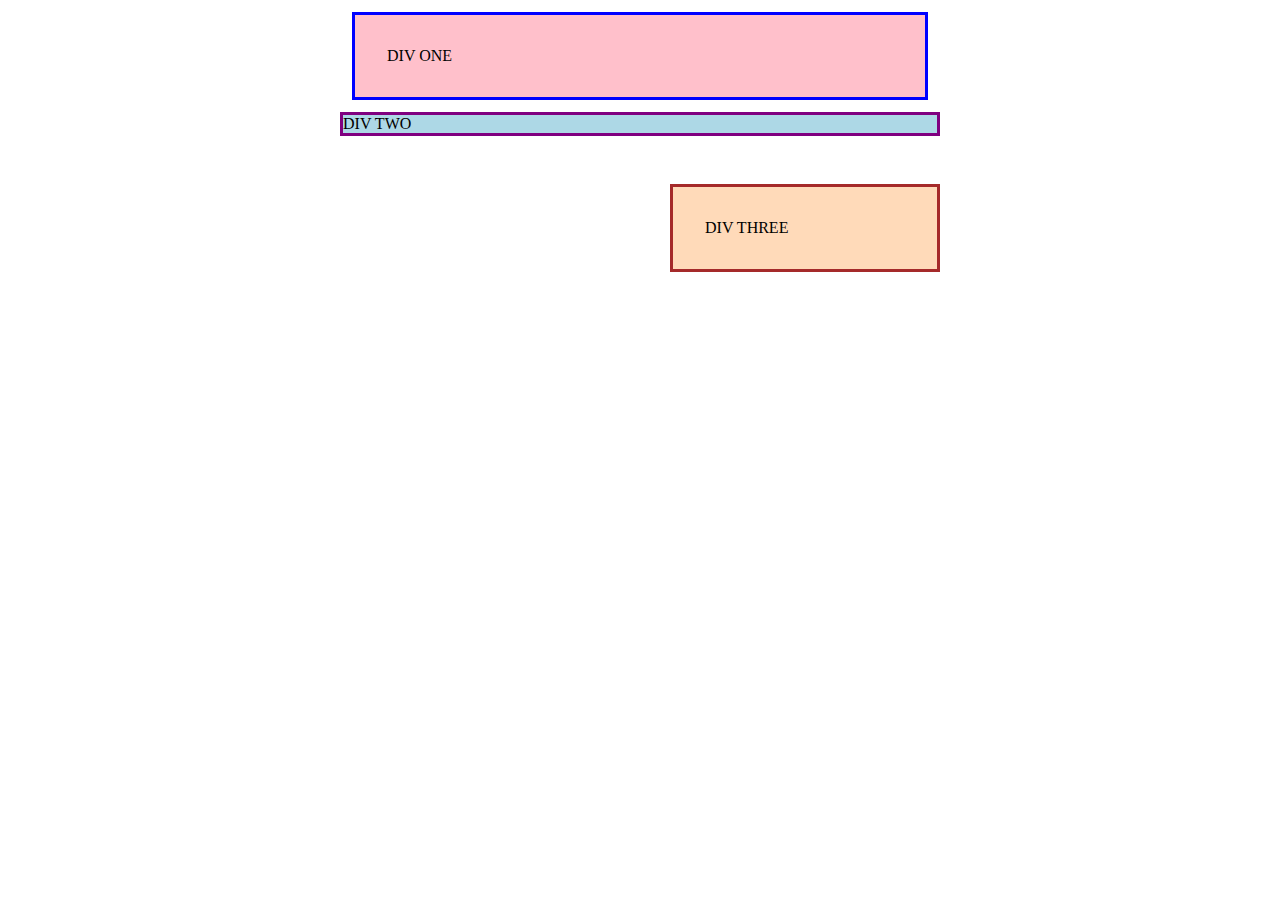
<file: foundations/block-and-inline/01-margin-and-padding-1-DONE/index.html>
<!DOCTYPE html>
<html lang="en">
  <head>
    <meta charset="UTF-8">
    <meta http-equiv="X-UA-Compatible" content="IE=edge">
    <meta name="viewport" content="width=device-width, initial-scale=1.0">
    <title>Margin and Padding exercise</title>
    <link rel="stylesheet" href="style.css">
  </head>
  <body>
    <div class="one">
      DIV ONE
    </div>
    <div class="two">
      DIV TWO
    </div>
    <div class="three">
      DIV THREE
    </div>
  </body>
</html>
</file>
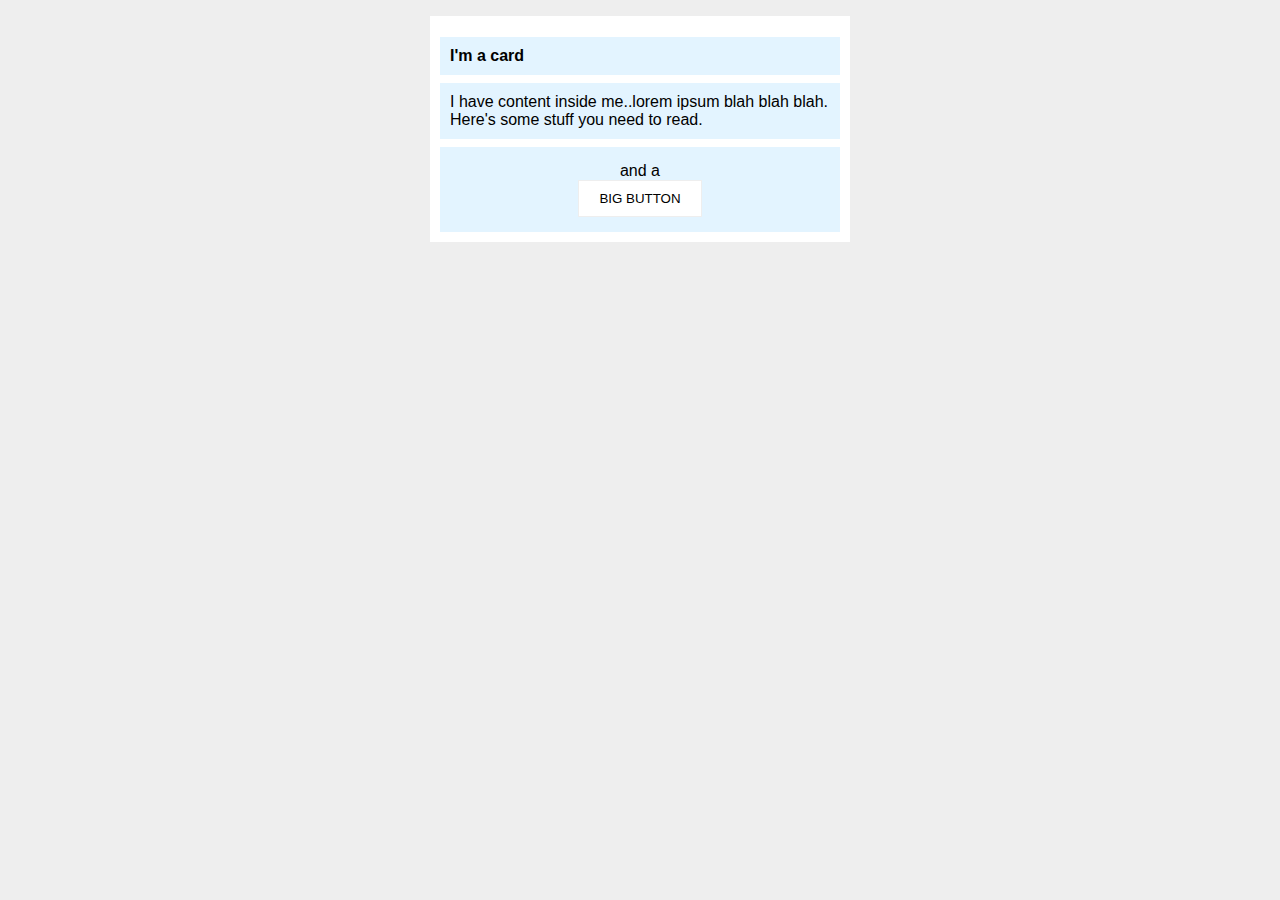
<file: foundations/block-and-inline/02-margin-and-padding-2-DONE/index.html>
<!DOCTYPE html>
<html lang="en">
  <head>
    <meta charset="UTF-8">
    <meta http-equiv="X-UA-Compatible" content="IE=edge">
    <meta name="viewport" content="width=device-width, initial-scale=1.0">
    <title>Margin and Padding exercise 2</title>
    <link rel="stylesheet" href="style.css">
  </head>
  <body>
    <div class="card">
      <h1 class="title">I'm a card</h1>
      <div class="content">I have content inside me..lorem ipsum blah blah blah. Here's some stuff you need to read.</div>
      <div class="button-container">and a <button>BIG BUTTON</button></div>
    </div>
  </body>
</html>
</file>
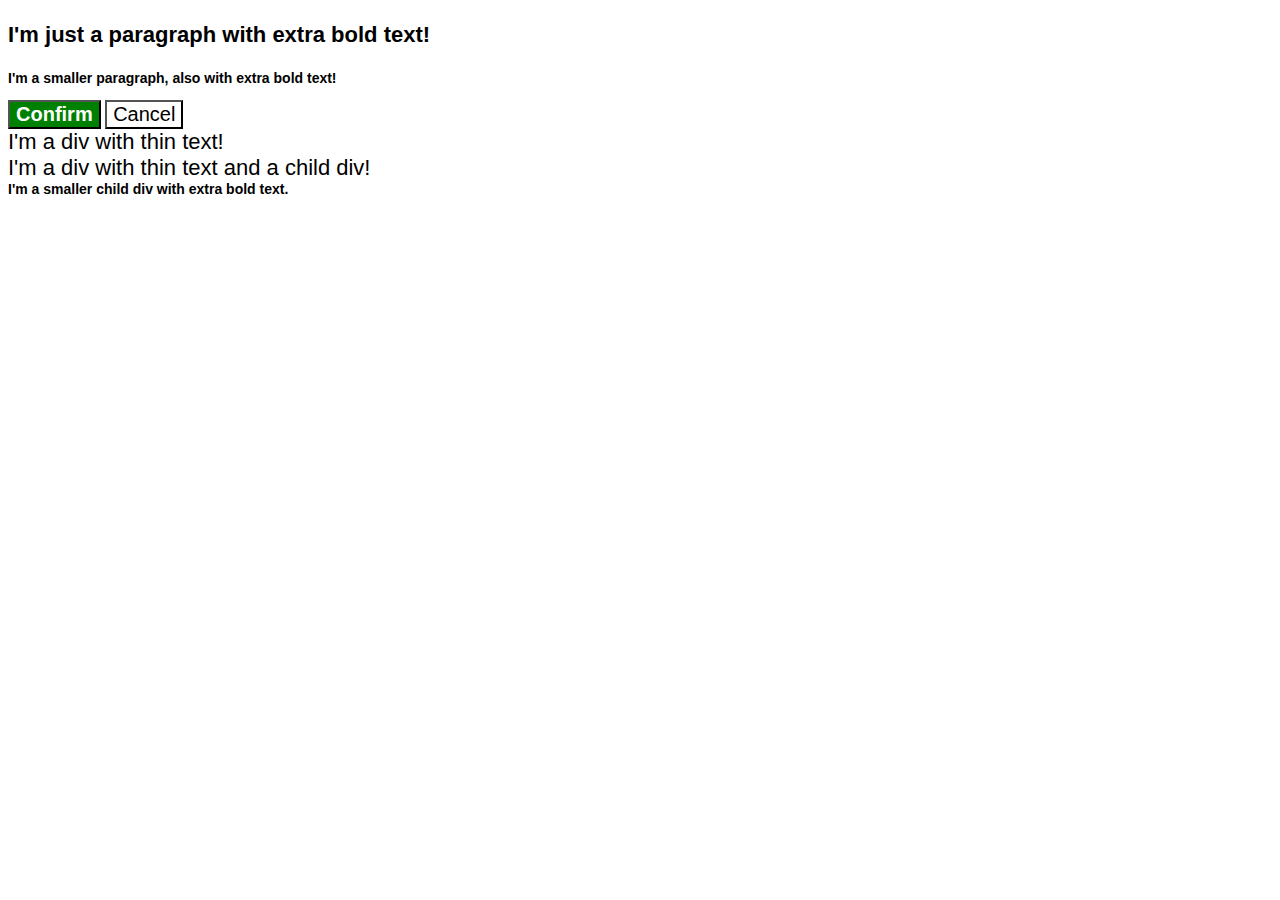
<file: foundations/cascade/01-cascade-fix-DONE/index.html>
<!DOCTYPE html>
<html lang="en">
  <head>
    <meta charset="UTF-8">
    <meta http-equiv="X-UA-Compatible" content="IE=edge">
    <meta name="viewport" content="width=device-width, initial-scale=1.0">
    <title>Fix the Cascade</title>
    <link rel="stylesheet" href="style.css">
  </head>
  <body>
    <p class="para">I'm just a paragraph with extra bold text!</p>
    <p class="para small-para">I'm a smaller paragraph, also with extra bold text!</p>

    <button id="confirm-button" class="button confirm">Confirm</button>
    <button id="cancel-button" class="button cancel">Cancel</button>

    <div class="text">I'm a div with thin text!</div>
    <div class="text">I'm a div with thin text and a child div!
      <div class="text child">I'm a smaller child div with extra bold text.</div>
    </div>
  </body>
</html>
</file>
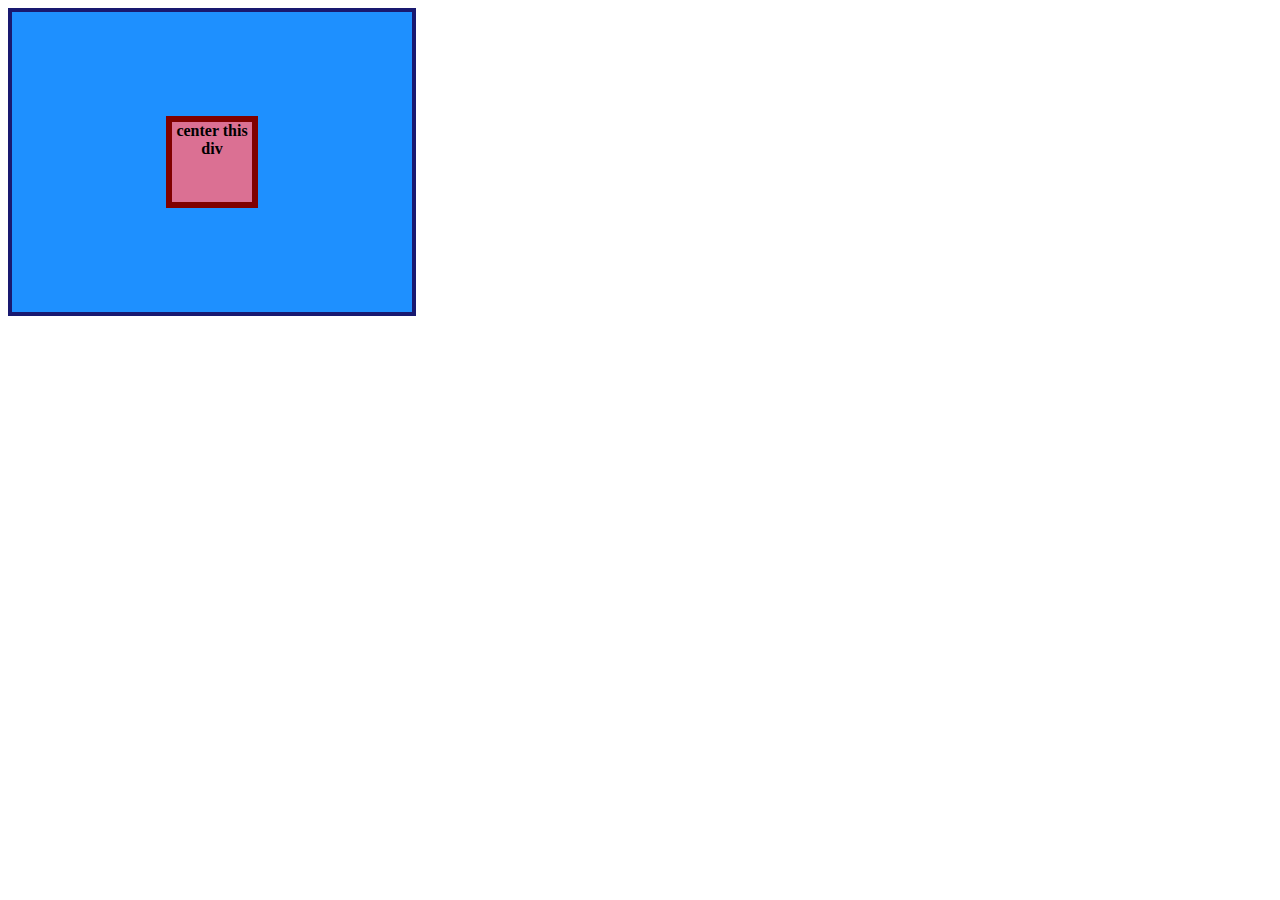
<file: foundations/flex/01-flex-center-DONE/index.html>
<!DOCTYPE html>
<html lang="en">
  <head>
    <meta charset="UTF-8">
    <meta http-equiv="X-UA-Compatible" content="IE=edge">
    <meta name="viewport" content="width=device-width, initial-scale=1.0">
    <title>CENTER THIS DIV</title>
    <link rel="stylesheet" href="style.css">
  </head>
  <body>
    <div class="container">
      <div class="box">center this div</div>
    </div>
  </body>
</html>
</file>
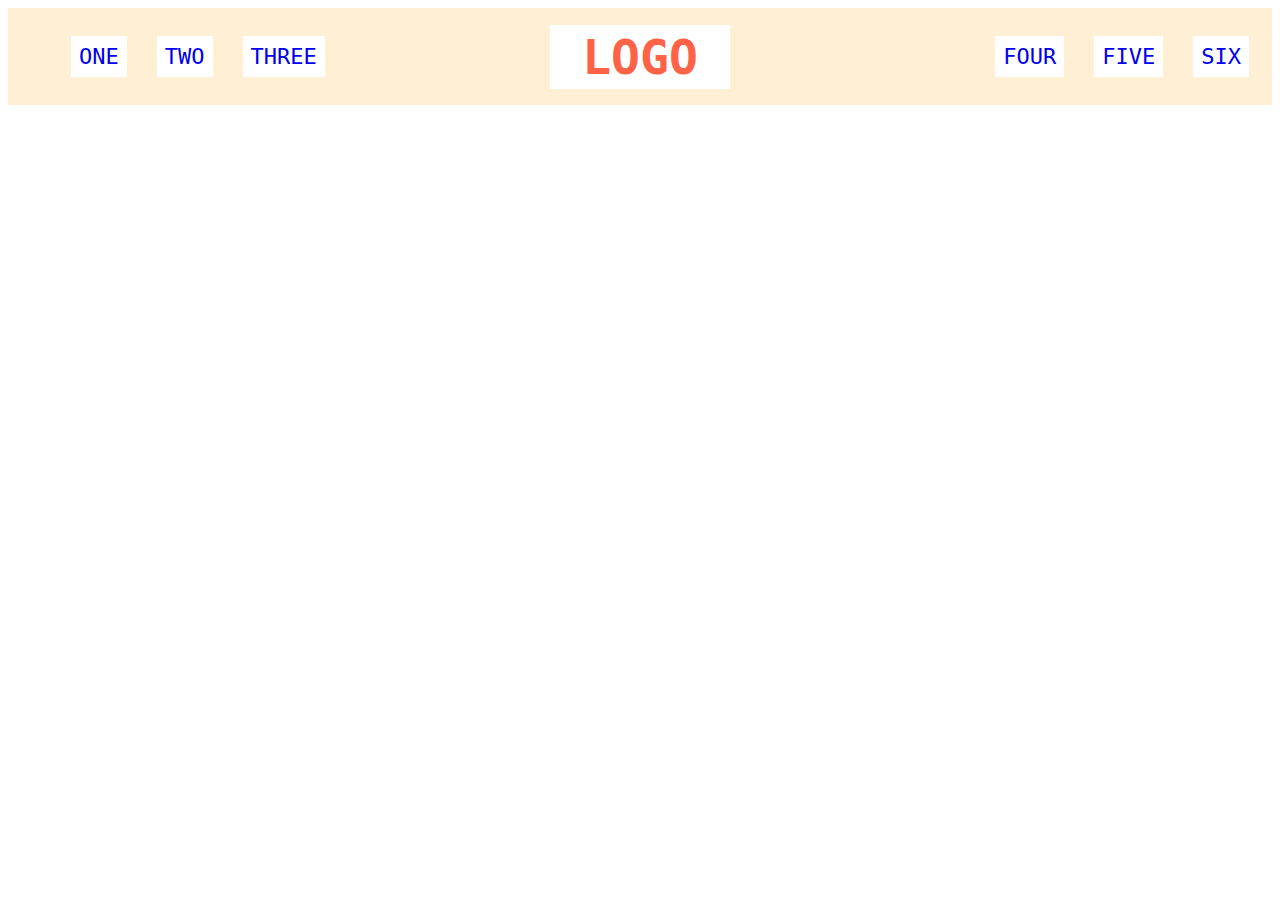
<file: foundations/flex/02-flex-header-DONE/index.html>
<!DOCTYPE html>
<html lang="en">
  <head>
    <meta charset="UTF-8">
    <meta http-equiv="X-UA-Compatible" content="IE=edge">
    <meta name="viewport" content="width=device-width, initial-scale=1.0">
    <title>Flex Header</title>
    <link rel="stylesheet" href="style.css">
  </head>
  <body>
    <div class="header">
      <div class="left-links">
        <ul>
          <li><a href="#">ONE</a></li>
          <li><a href="#">TWO</a></li>
          <li><a href="#">THREE</a></li>
        </ul>
      </div>
      <div class="logo">LOGO</div>
      <div class="right-links">
        <ul>
          <li><a href="#">FOUR</a></li>
          <li><a href="#">FIVE</a></li>
          <li><a href="#">SIX</a></li>
        </ul>
      </div>
    </div>
  </body>
</html>
</file>
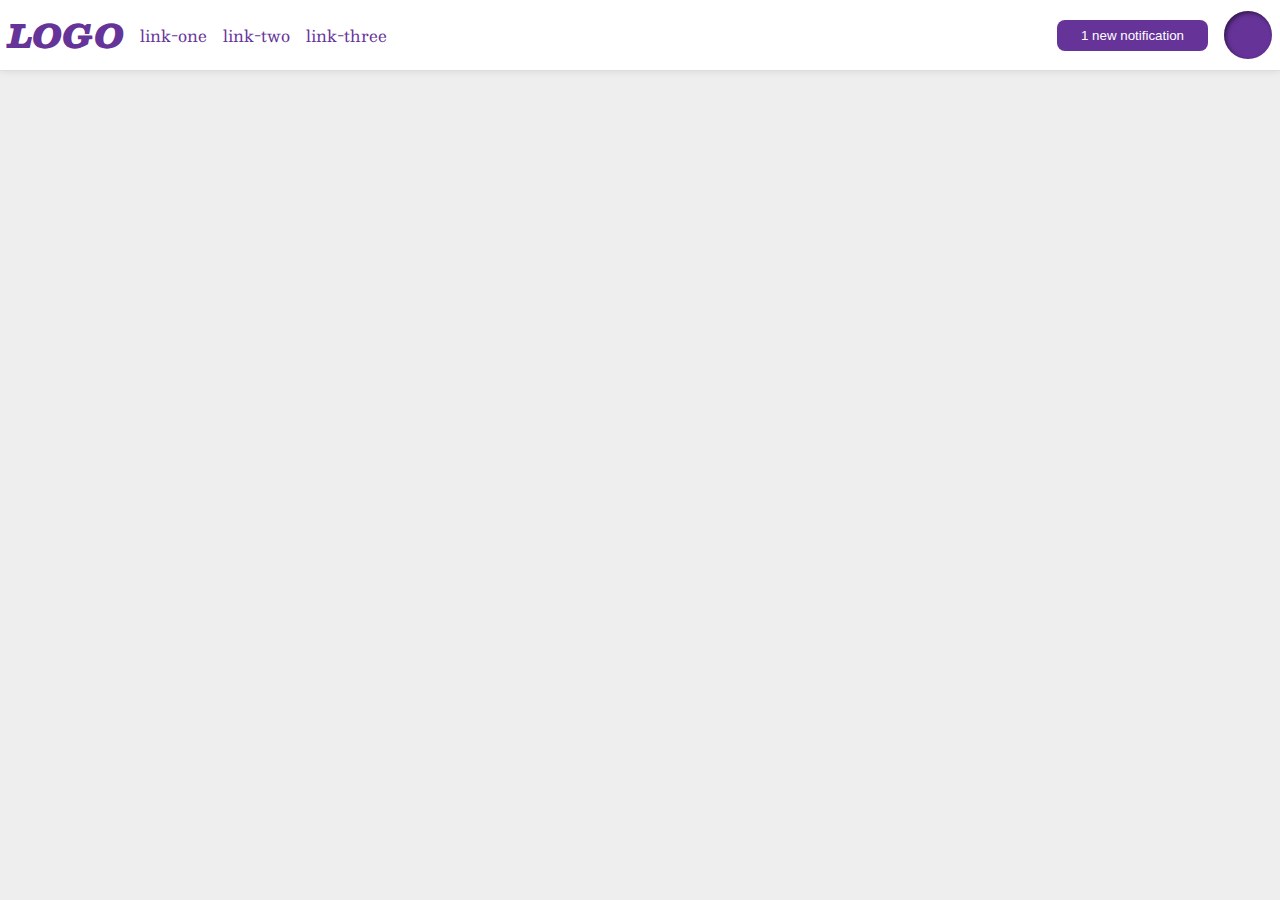
<file: foundations/flex/03-flex-header-2-DONE/index.html>
<!DOCTYPE html>
<html lang="en">
  <head>
    <meta charset="UTF-8">
    <meta http-equiv="X-UA-Compatible" content="IE=edge">
    <meta name="viewport" content="width=device-width, initial-scale=1.0">
    <title>Flex Header 2</title>
    <link rel="stylesheet" href="style.css">
  </head>
  <body>
    <div class="header">
      <div class="left-header">
        <div class="logo">
          LOGO
        </div>
        <ul class="links">
          <li><a href="https://google.com">link-one</a></li>
          <li><a href="https://google.com">link-two</a></li>
          <li><a href="https://google.com">link-three</a></li>
        </ul>
      </div>
      <div class="right-header">
        <button class="notifications">
          1 new notification
        </button>
        <div class="profile-image"></div>
      </div>
    </div>
  </body>
</html>
</file>
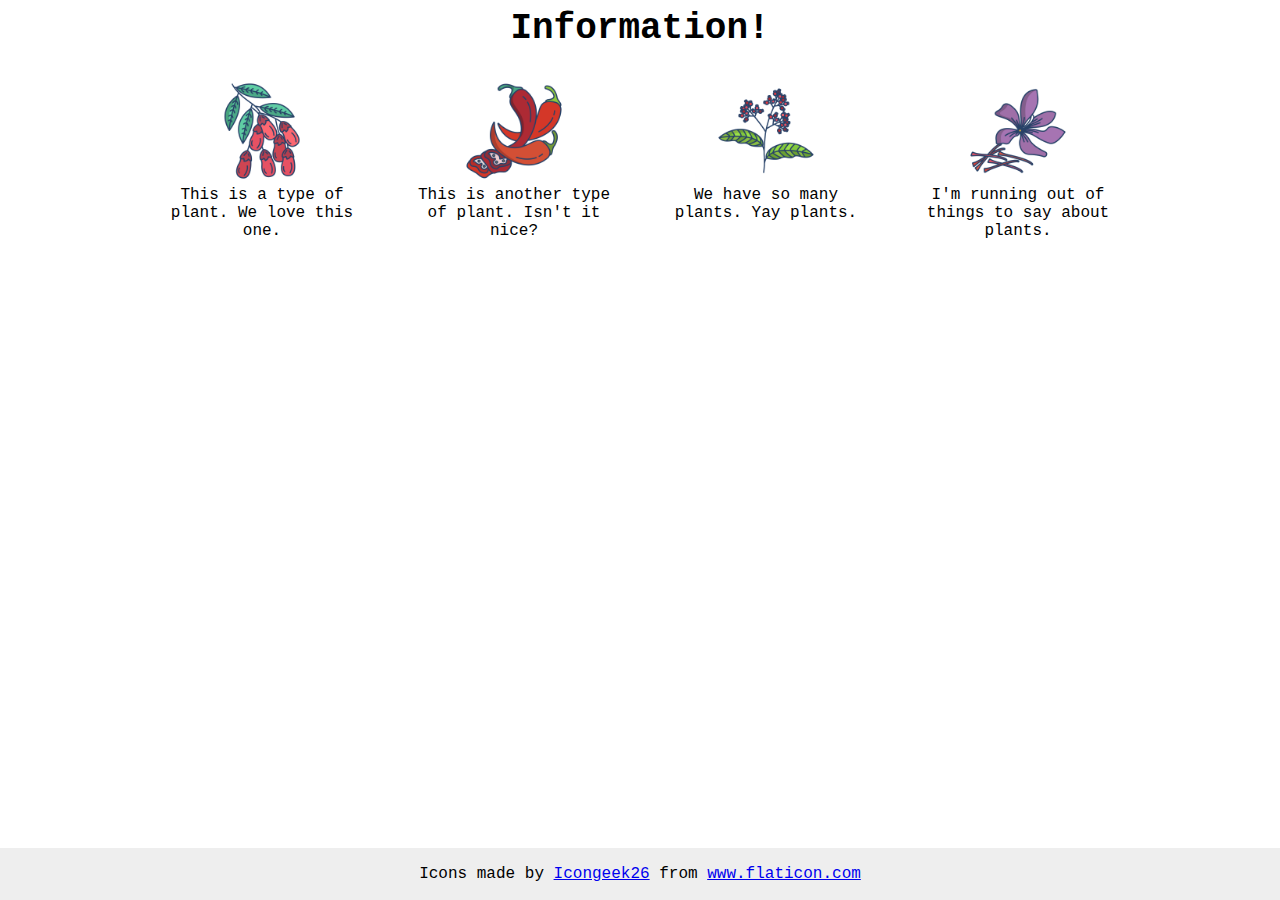
<file: foundations/flex/04-flex-information-DONE/index.html>
<!DOCTYPE html>
<html lang="en">
  <head>
    <meta charset="UTF-8">
    <meta http-equiv="X-UA-Compatible" content="IE=edge">
    <meta name="viewport" content="width=device-width, initial-scale=1.0">
    <title>Information</title>
    <link rel="stylesheet" href="style.css">
  </head>
  <body>
    <div class="title">Information!</div>

    <div class="items">
      <div>
        <img src="./images/barberry.png" alt="barberry">
        <div class="text">This is a type of plant. We love this one.</div>
      </div>

      <div>
        <img src="./images/chilli.png" alt="chili">
        <div class="text">This is another type of plant. Isn't it nice?</div>
      </div>

      <div>
        <img src="./images/pepper.png" alt="pepper">
        <div class="text">We have so many plants. Yay plants.</div>
      </div>
        
      <div>
        <img src="./images/saffron.png" alt="saffron">
        <div class="text">I'm running out of things to say about plants.</div>  
      </div>
    </div>
      <!-- disregard this section, it's here to give attribution to the creator of these icons -->
    <div class="footer">
      <div>Icons made by <a href="https://www.flaticon.com/authors/icongeek26" title="Icongeek26">Icongeek26</a> from <a href="https://www.flaticon.com/" title="Flaticon">www.flaticon.com</a></div>
    </div>
  </body>
</html>
</file>
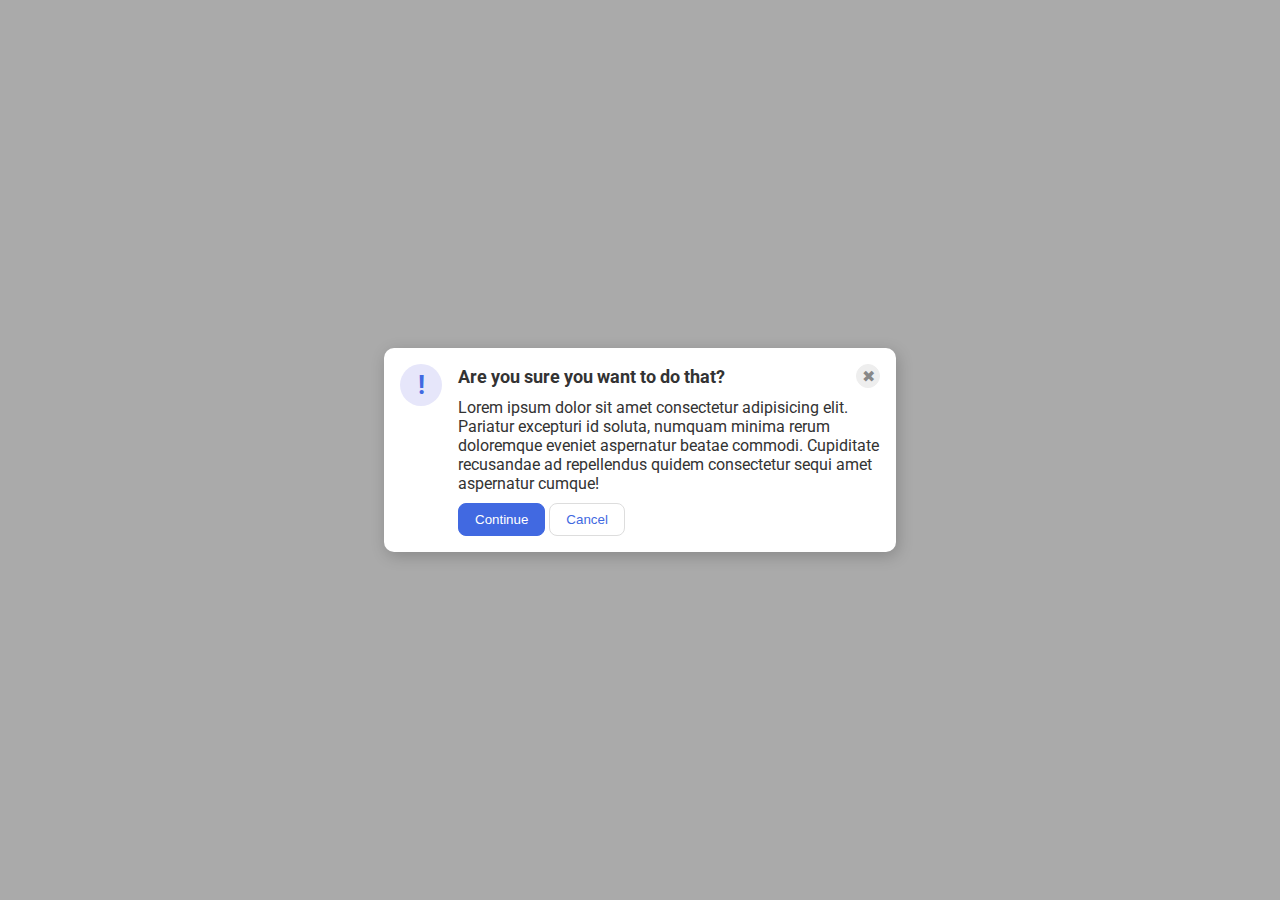
<file: foundations/flex/05-flex-modal-DONE/index.html>
<!DOCTYPE html>
<html lang="en">
  <head>
    <meta charset="UTF-8">
    <meta http-equiv="X-UA-Compatible" content="IE=edge">
    <meta name="viewport" content="width=device-width, initial-scale=1.0">
    <link rel="stylesheet" href="style.css">
    <title>Modal</title>
  </head>
  <body>
    <div class="modal">
      <div class="icon">!</div>

      <div class="container">
        <div class="header">Are you sure you want to do that?
          <button class="close-button">✖</button>
        </div>
        
        <div class="text">Lorem ipsum dolor sit amet consectetur adipisicing elit. Pariatur excepturi id soluta, numquam minima rerum doloremque eveniet aspernatur beatae commodi. Cupiditate recusandae ad repellendus quidem consectetur sequi amet aspernatur cumque!</div>
        
        <div>
          <button class="continue">Continue</button>
          
          <button class="cancel">Cancel</button>

        </div>
        
      </div>
      <!-- moved close button from below header to outside of newly created div (class tbd) UPDATE: moved within header to encompass close button -->
    </div>
  </body>
</html>
</file>
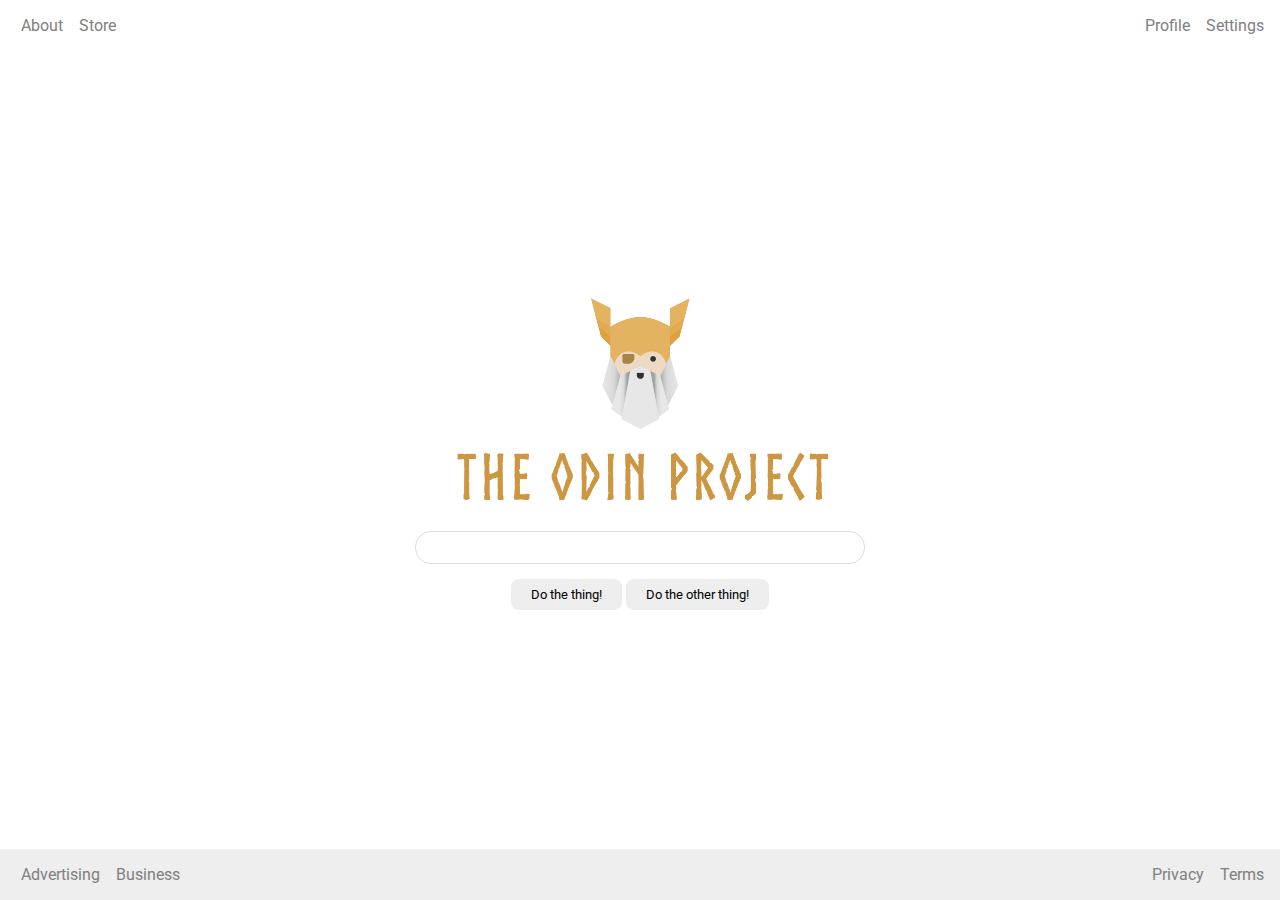
<file: foundations/flex/06-flex-layout-DONE/index.html>
<!DOCTYPE html>
<html lang="en">
  <head>
    <meta charset="UTF-8">
    <meta http-equiv="X-UA-Compatible" content="IE=edge">
    <meta name="viewport" content="width=device-width, initial-scale=1.0">
    <title>LAYOUT</title>
    <link rel="stylesheet" href="./style.css">
  </head>
  <body>
    <div class="header">
      <ul class="left-links">
        <li><a href="#">About</a></li>
        <li><a href="#">Store</a></li>
      </ul>
      <ul class="right-links">
        <li><a href="#">Profile</a></li>
        <li><a href="#">Settings</a></li>
      </ul>
    </div>
    <div class="content">
      <img src="./logo.png" alt="Project logo. Represents odin with the project name.">
      <div class="input">
        <input type="text">
      </div>
      <div class="buttons">
        <button>Do the thing!</button>
        <button>Do the other thing!</button>
      </div>
    </div>
    <div class="footer">
      <ul class="left-links">
        <li><a href="#">Advertising</a></li>
        <li><a href="#">Business</a></li>
      </ul>
      <ul class="right-links">
        <li><a href="#">Privacy</a></li>
        <li><a href="#">Terms</a></li>
      </ul>
    </div>
  </body>
</html>
</file>
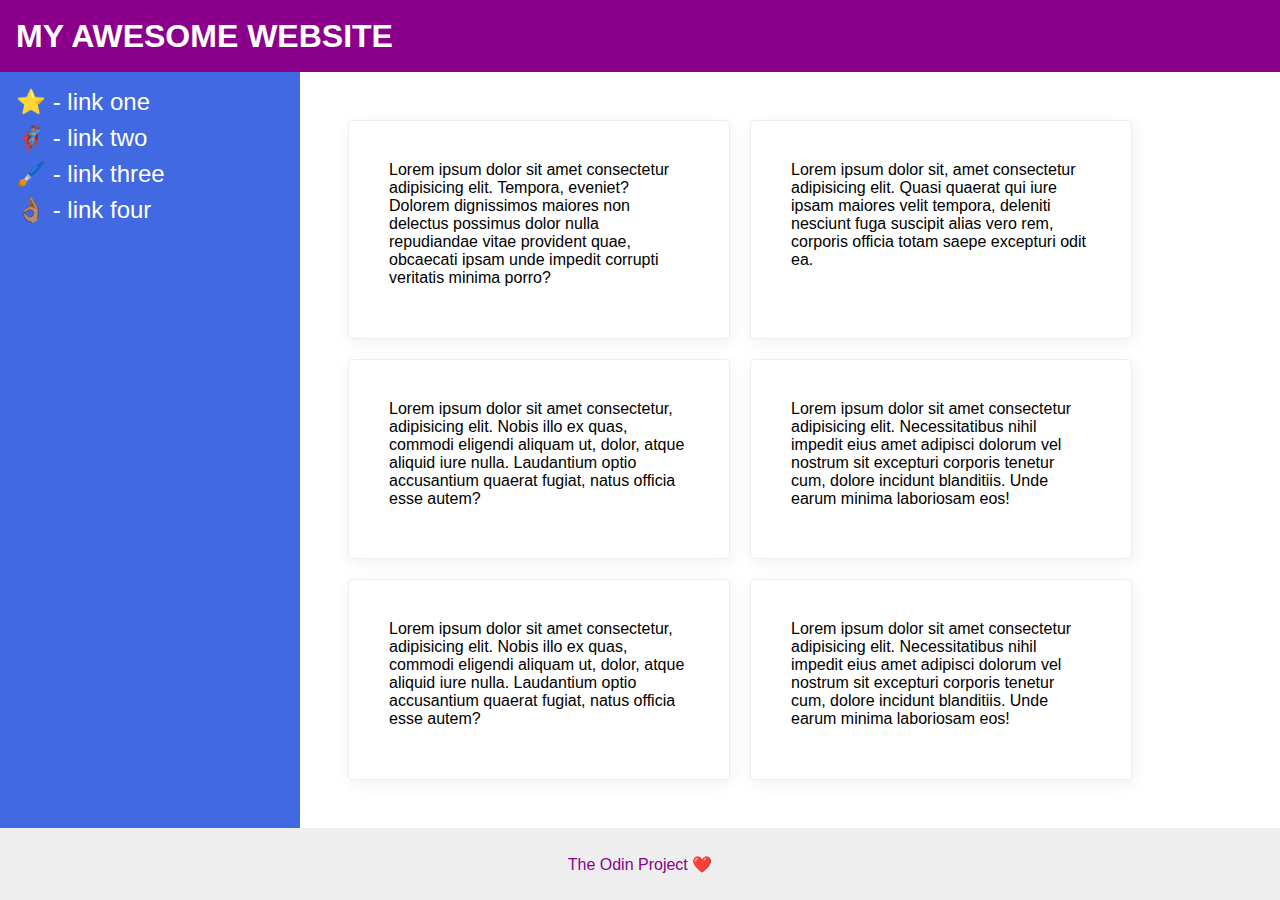
<file: foundations/flex/07-flex-layout-2-DONE/index.html>
<!DOCTYPE html>
<html lang="en">
  <head>
    <meta charset="UTF-8">
    <meta http-equiv="X-UA-Compatible" content="IE=edge">
    <meta name="viewport" content="width=device-width, initial-scale=1.0">
    <title>The Holy Grail</title>
    <link rel="stylesheet" href="style.css">
  </head>
  <body>
    <div class="header">
      MY AWESOME WEBSITE
    </div>
    
    <div class="content">
      <div class="sidebar">
        <ul>
          <li><a href="#">⭐ - link one</a></li>
          <li><a href="#">🦸🏽‍♂️ - link two</a></li>
          <li><a href="#">🖌️ - link three</a></li>
          <li><a href="#">👌🏽 - link four</a></li>
        </ul>
      </div>
      
      <div class="cards">
        <div class="card">Lorem ipsum dolor sit amet consectetur adipisicing elit. Tempora, eveniet? Dolorem dignissimos maiores non delectus possimus dolor nulla repudiandae vitae provident quae, obcaecati ipsam unde impedit corrupti veritatis minima porro?</div>
        <div class="card">Lorem ipsum dolor sit, amet consectetur adipisicing elit. Quasi quaerat qui iure ipsam maiores velit tempora, deleniti nesciunt fuga suscipit alias vero rem, corporis officia totam saepe excepturi odit ea.</div>
        <div class="card">Lorem ipsum dolor sit amet consectetur, adipisicing elit. Nobis illo ex quas, commodi eligendi aliquam ut, dolor, atque aliquid iure nulla. Laudantium optio accusantium quaerat fugiat, natus officia esse autem?</div>
        <div class="card">Lorem ipsum dolor sit amet consectetur adipisicing elit. Necessitatibus nihil impedit eius amet adipisci dolorum vel nostrum sit excepturi corporis tenetur cum, dolore incidunt blanditiis. Unde earum minima laboriosam eos!</div>
        <div class="card">Lorem ipsum dolor sit amet consectetur, adipisicing elit. Nobis illo ex quas, commodi eligendi aliquam ut, dolor, atque aliquid iure nulla. Laudantium optio accusantium quaerat fugiat, natus officia esse autem?</div>
        <div class="card">Lorem ipsum dolor sit amet consectetur adipisicing elit. Necessitatibus nihil impedit eius amet adipisci dolorum vel nostrum sit excepturi corporis tenetur cum, dolore incidunt blanditiis. Unde earum minima laboriosam eos!</div>
      </div>
    </div>
    
    <div class="footer">
      The Odin Project ❤️
    </div>
  </body>
</html>
</file>
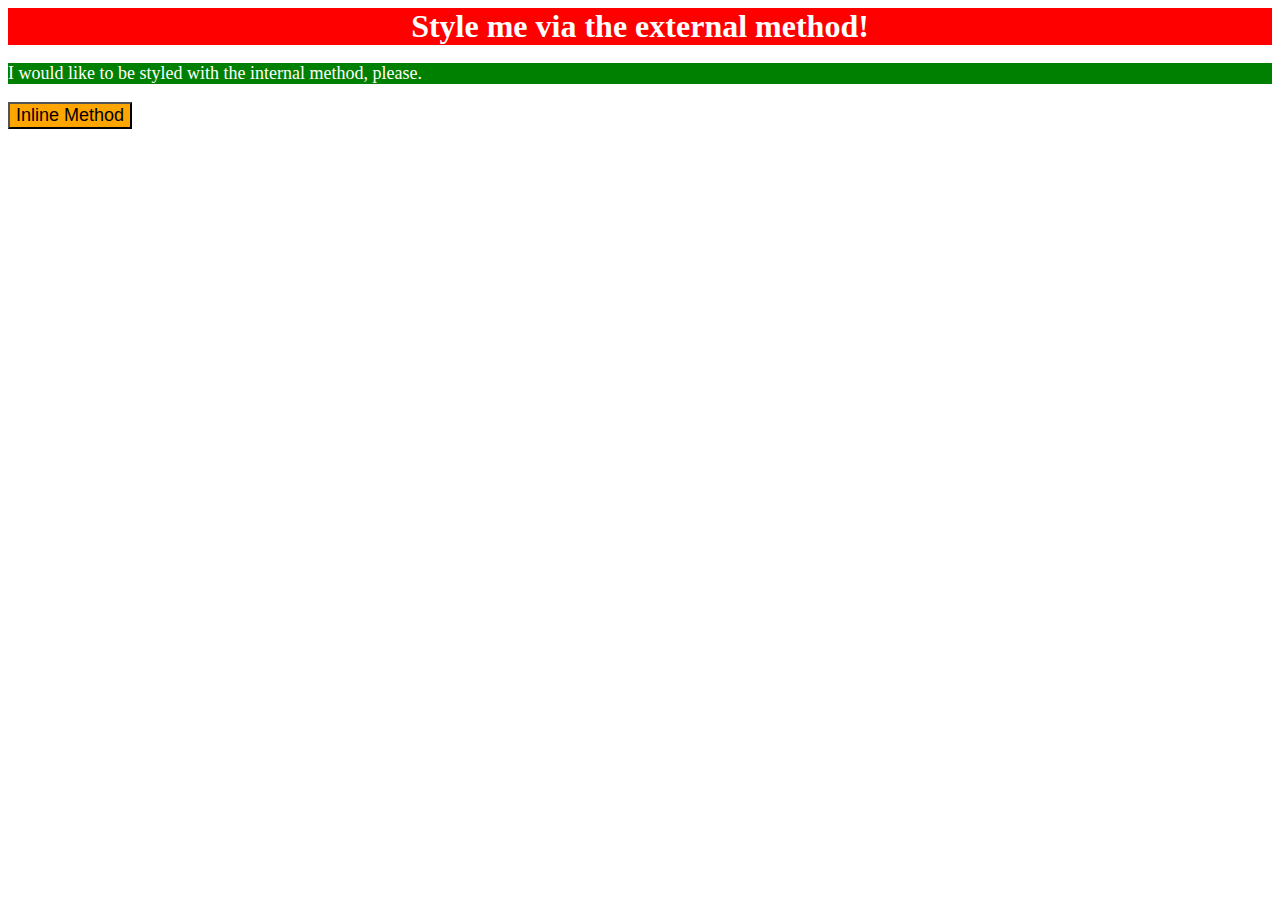
<file: foundations/intro-to-css/01-css-methods-DONE/index.html>
<!DOCTYPE html>
<html lang="en">
  <head>
    <meta charset="UTF-8">
    <meta http-equiv="X-UA-Compatible" content="IE=edge">
    <meta name="viewport" content="width=device-width, initial-scale=1.0">
    <link rel="stylesheet" href="style.css">
    <title>Methods for Adding CSS</title>

    <style>
      p {
        color: white;
        background-color: green;
        font-size: 18px;
      }
    </style>
  </head>
  <body>
    <div>Style me via the external method!</div>
    <p>I would like to be styled with the internal method, please.</p>
    <button style="background-color: orange; font-size: 18px;">Inline Method</button>
  </body>
</html>
</file>
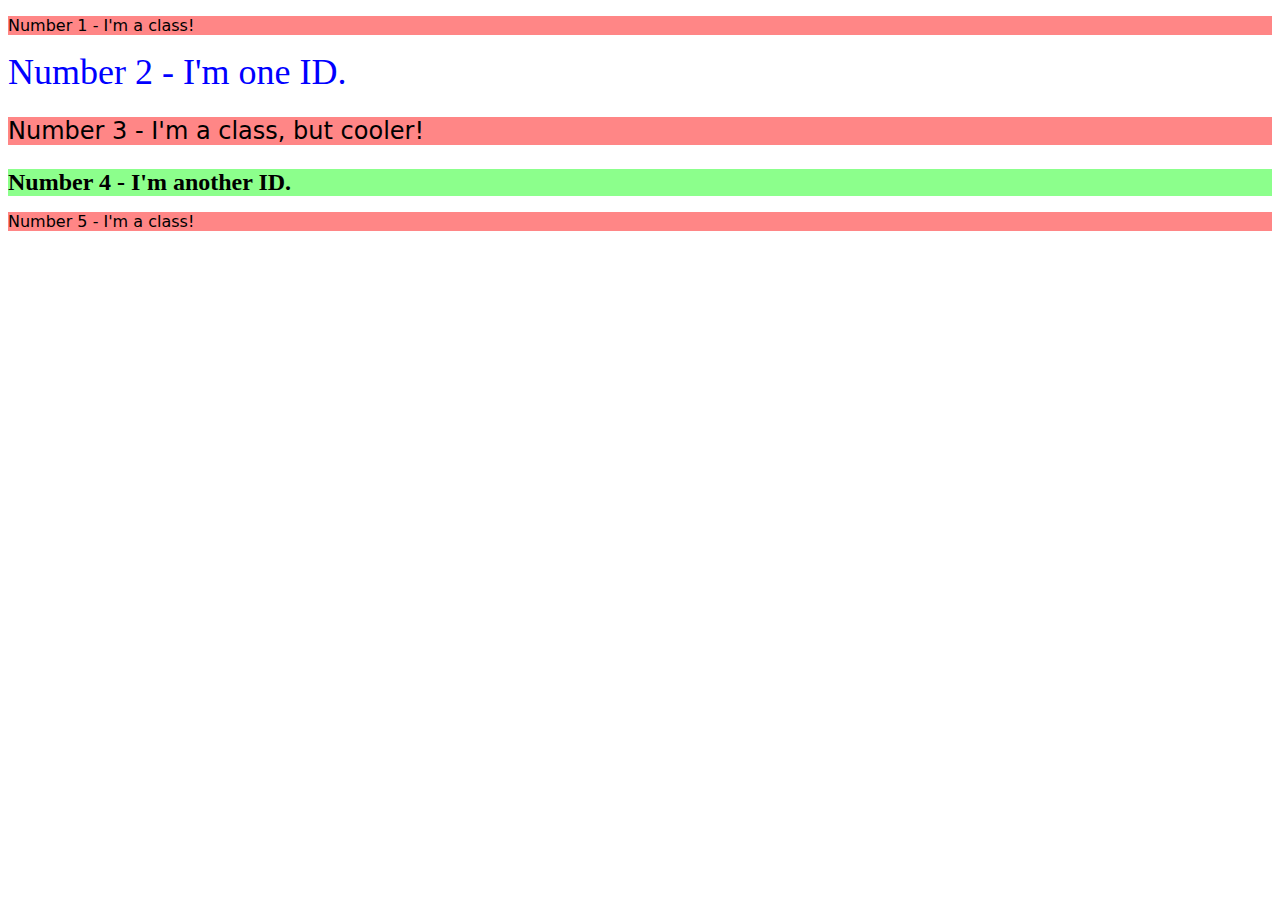
<file: foundations/intro-to-css/02-class-id-selectors-DONE/index.html>
<!DOCTYPE html>
<html lang="en">
  <head>
    <meta charset="UTF-8">
    <meta http-equiv="X-UA-Compatible" content="IE=edge">
    <meta name="viewport" content="width=device-width, initial-scale=1.0">
    <title>Class and ID Selectors</title>
    <link rel="stylesheet" href="style.css">
  </head>
  <body>
    <p class="red-odd">Number 1 - I'm a class!</p>
    <div id="blue-id">Number 2 - I'm one ID.</div>
    <p class="red-odd adjust-font-size">Number 3 - I'm a class, but cooler!</p>
    <div id="green-id" class="adjust-font-size">Number 4 - I'm another ID.</div>
    <p class="red-odd">Number 5 - I'm a class!</p>
  </body>
</html>
</file>
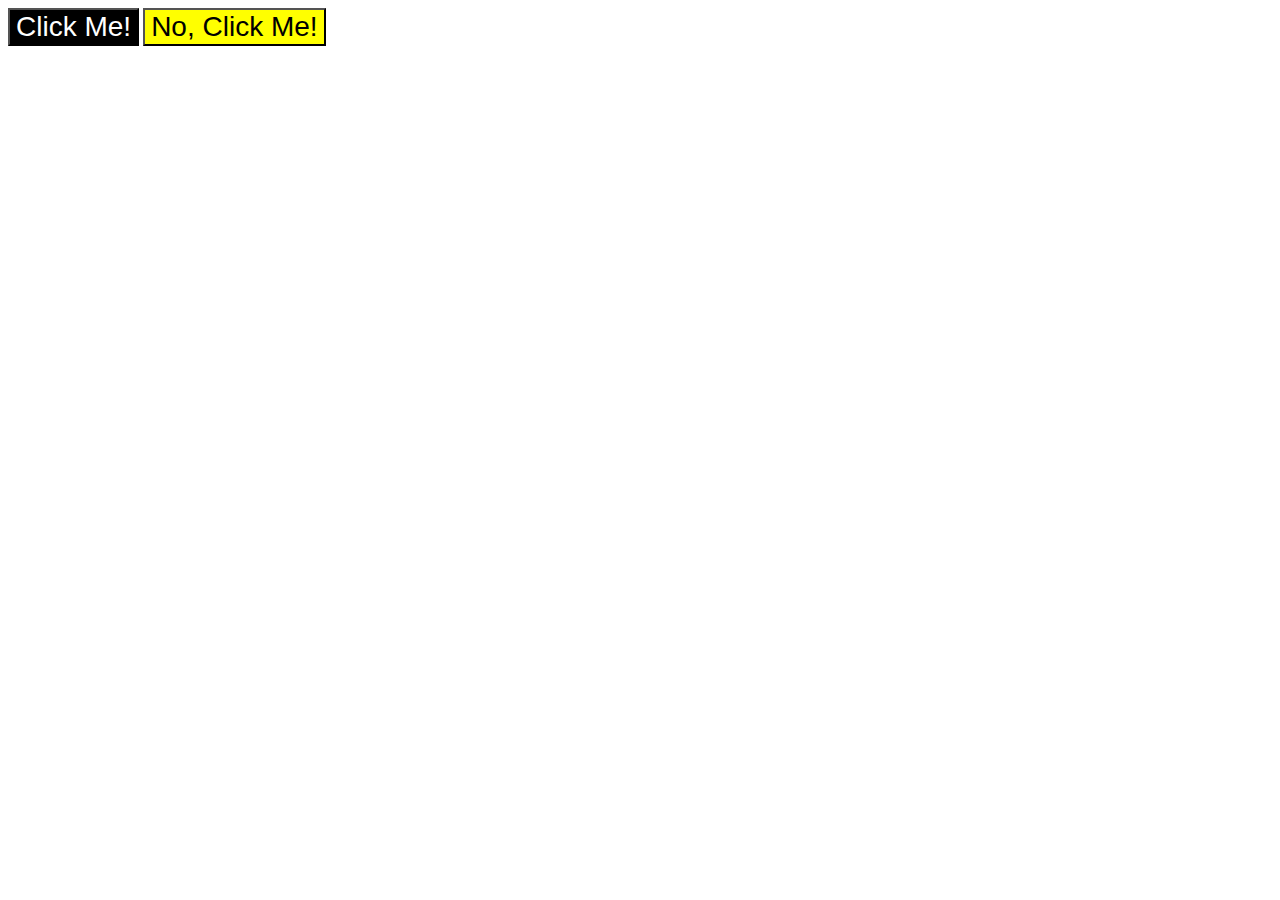
<file: foundations/intro-to-css/03-grouping-selectors-DONE/index.html>
<!DOCTYPE html>
<html lang="en">
  <head>
    <meta charset="UTF-8">
    <meta http-equiv="X-UA-Compatible" content="IE=edge">
    <meta name="viewport" content="width=device-width, initial-scale=1.0">
    <title>Grouping Selectors</title>
    <link rel="stylesheet" href="style.css">
  </head>
  <body>
    <button class="first-button">Click Me!</button>
    <button class="second-button">No, Click Me!</button>
  </body>
</html>
</file>
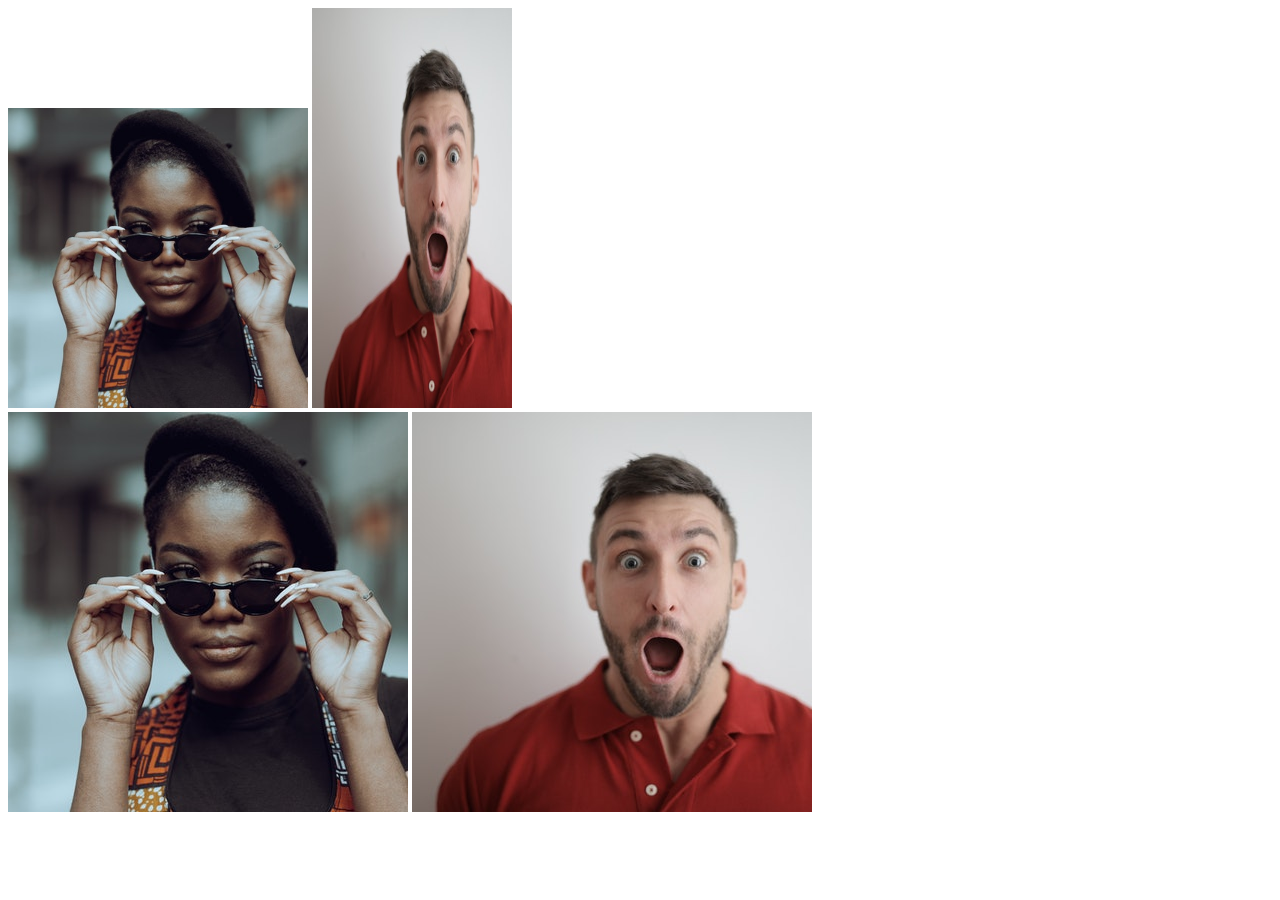
<file: foundations/intro-to-css/04-chaining-selectors-DONE/index.html>
<!DOCTYPE html>
<html lang="en">
  <head>
    <meta charset="UTF-8">
    <meta http-equiv="X-UA-Compatible" content="IE=edge">
    <meta name="viewport" content="width=device-width, initial-scale=1.0">
    <title>Chaining Selectors</title>
    <link rel="stylesheet" href="style.css">
  </head>
  <body>
    <!-- Use the classes BELOW this line -->
    <div>
      <img class="avatar proportioned" src="./images/pexels-katho-mutodo-8434791.jpg" alt="Woman with glasses">
      <img class="avatar distorted" src="./images/pexels-andrea-piacquadio-3777931.jpg" alt="Man with surprised expression">
    </div>
    <!-- Use the classes ABOVE this line -->
    <div>
      <img class="original proportioned" src="./images/pexels-katho-mutodo-8434791.jpg" alt="Woman with glasses">
      <img class="original distorted" src="./images/pexels-andrea-piacquadio-3777931.jpg" alt="Man with surprised expression">
    </div>
  </body>
</html>
</file>
<file: foundations/block-and-inline/01-margin-and-padding-1-DONE/style.css>
body {
  max-width: 600px;
  margin: 0 auto;
}

.one {
  background: pink;
  border: 3px solid blue;
  /* CHANGE ME */
  padding: 32px;
  margin: 12px;
}

.two {
  background: lightblue;
  border: 3px solid purple;
  /* CHANGE ME */
  margin-bottom: 48px;
}

.three {
  background: peachpuff;
  border: 3px solid brown;
  width: 200px;
  /* CHANGE ME */
  padding: 32px;
  margin-left: auto;
}
</file>
<file: foundations/block-and-inline/02-margin-and-padding-2-DONE/style.css>
body {
  background: #eee;
  font-family: sans-serif;
}

.card {
  width: 400px;
  background: #fff;
  margin: 16px auto;
  padding: 10px;
}

.title, .content, .button {
  font-size: 16px;
}

.title {
  background: #e3f4ff;
  padding: 10px;
  margin-bottom: 8px;
}

.content {
  background: #e3f4ff;
  padding: 10px;
  margin-bottom: 8px;
}

.button-container {
  background: #e3f4ff;
  text-align: center;
  padding: 15px;
}

button {
  background: white;
  border: 1px solid #eee;
  display: block;
  margin: 0 auto;
  padding: 10px 20px;
}
</file>
<file: foundations/cascade/01-cascade-fix-DONE/style.css>
body {
  font-family: Arial, Helvetica, sans-serif;
}

.para,
.small-para {
  color: hsl(0, 0%, 0%);
  font-weight: 800;
}

/* added .para */
.para.small-para {
  font-size: 14px;
  font-weight: 800;
}

.para {
  font-size: 22px;
}

/* changed specificity to id */
#confirm-button {
  background: green;
  color: white;
  font-weight: bold;
} 

.button {
  background-color: rgb(255, 255, 255);
  color: rgb(0, 0, 0);
  font-size: 20px;
}

/* added .text, DESCENDANT combinator. previously div.text overrode */
.text .child {
  color: rgb(0, 0, 0);
  font-weight: 800;
  font-size: 14px;
}

div.text {
  color: rgb(0, 0, 0);
  font-size: 22px;
  font-weight: 100;
}
</file>
<file: foundations/flex/01-flex-center-DONE/style.css>
.container {
  background: dodgerblue;
  border: 4px solid midnightblue;
  width: 400px;
  height: 300px;
  display: flex;
  justify-content: center;
  align-items: center;
  
}

.box {
  background: palevioletred;
  font-weight: bold;
  text-align: center;
  border: 6px solid maroon;
  width: 80px;
  height: 80px;
}
</file>
<file: foundations/flex/02-flex-header-DONE/style.css>
.header  {
  font-family: monospace;
  background: papayawhip;
  display: flex;

  padding: 8px;
  justify-content: space-between;
  align-items: center;
}

.logo {
  font-size: 48px;
  font-weight: 900;
  color: tomato;
  background: white;
  padding: 4px 32px;

}


ul {
  /* this removes the dots on the list items*/
  list-style-type: none;
  display: flex;
}

li {
  padding: 15px;
}

a {
  font-size: 22px;
  background: white;
  padding: 8px;
  /* this removes the line under the links */
  text-decoration: none;
}
</file>
<file: foundations/flex/03-flex-header-2-DONE/style.css>
/* this is some magical font-importing.  
you'll learn about it later. */
@import url('https://fonts.googleapis.com/css2?family=Besley:ital,wght@0,400;1,900&display=swap');

body {
  margin: 0;
  background: #eee;
  font-family: Besley, serif;
}

.header {
  background: white;
  border-bottom: 1px solid #ddd;
  box-shadow: 0 0 8px rgba(0,0,0,.1);

  display: flex;
  justify-content: space-between;
  padding: 8px;
}

.left-header, .right-header {
  display: flex;
  align-items: center;
  gap: 16px;
}

.profile-image {
  background: rebeccapurple;
  box-shadow: inset 2px 2px 4px rgba(0,0,0,.5);
  border-radius: 50%;
  width: 48px;
  height: 48px;
}

.logo {
  color: rebeccapurple;
  font-size: 32px;
  font-weight: 900;
  font-style: italic;
}

button {
  border: none;
  border-radius: 8px;
  background: rebeccapurple;
  color: white;
  padding: 8px 24px;

}

a {
  /* this removes the line under our links */
  text-decoration: none;
  color: rebeccapurple;
}

ul {
  list-style-type: none;

  display: flex;
  margin: 0;
  padding: 0;
  gap: 16px;
}
</file>
<file: foundations/flex/04-flex-information-DONE/style.css>
body {
  font-family: 'Courier New', Courier, monospace;

  /* added after / revised (removed display: flex) */
  text-align: center;
}

img {
  width: 100px;
  height: 100px;
}

.title {
  font-size: 36px;
  font-weight: 900;
  /* added after */
  margin-bottom: 32px;
}

/* added */
.items {
  display: flex;
  justify-content: center;
  gap: 52px;
}

/* added after viewing solution! */
.items div {
  max-width: 200px;
}

/* do not edit this footer */
.footer {
  position: fixed;
  bottom: 0;
  left: 0;
  right: 0;
  height: 52px;
  display: flex;
  align-items: center;
  justify-content: center;
  background: #eee;
}
</file>
<file: foundations/flex/05-flex-modal-DONE/style.css>
@import url('https://fonts.googleapis.com/css2?family=Roboto:wght@400;700&display=swap');

html, body {
  height: 100%;
}

body {
  font-family: Roboto, sans-serif;
  margin: 0;
  background: #aaa;
  color: #333;
  /* I'll give you this one for free lol */
  display: flex;
  align-items: center;
  justify-content: center;
}

.modal {
  background: white;
  width: 480px;
  border-radius: 10px;
  box-shadow: 2px 4px 16px rgba(0,0,0,.2);

  /* added */
  display: flex;
  /* justify-content: center; removed */
  gap: 16px;
  padding: 16px; /* changed from 20 to 16 */
  
}

.icon {
  color: royalblue;
  font-size: 26px;
  font-weight: 700;
  background: lavender;
  width: 42px;
  height: 42px;
  border-radius: 50%;
  display: flex;
  align-items: center;
  justify-content: center;

  /* added */
  flex-shrink: 0;

}

.close-button {
  background: #eee;
  border-radius: 50%;
  color: #888;
  font-weight: 400;
  font-size: 16px;
  height: 24px;
  width: 24px;
  display: flex;
  align-items: center;
  justify-content: center;
  border: 1px solid #eee;
  padding: 0;
}

/* added, removed after solution */
/* .container {
  margin-left: 20px;
} */


/* added, updated after solution to make flex container since close button is nested */

.header {
  font-weight: bold;
  font-size: large;

  /* this will help close button line up with header */
  display: flex;
  align-items: center;
  justify-content: space-between;

  margin-bottom: 10px;

}

/* added */
.text {
  margin-bottom: 10px;
}

button {
  cursor: pointer;
  padding: 8px 16px;
  border-radius: 8px;
}

button.continue {
  background: royalblue;
  border: 1px solid royalblue;
  color: white;
}

button.cancel {
  background: white;
  border: 1px solid #ddd;
  color: royalblue;
}
</file>
<file: foundations/flex/06-flex-layout-DONE/style.css>
@import url('https://fonts.googleapis.com/css2?family=Roboto:wght@400;700&display=swap');

body {
  height: 100vh;
  margin: 0;
  overflow: hidden;
  font-family: Roboto, sans-serif;

  /* added */
  display: flex;
  flex-direction: column;
}

/* added */
.header, .footer {
  display: flex;
  justify-content: space-between;
  /* padding: 0px 12px; */
  padding: 16px;
}

/* added */
.footer {
  background-color: #eeeeee;
}

/* added, commented out after. all changes in solution made in ul */
/* .left-links, .right-links{
  display: flex;
  align-items: center;
  gap: 15px;
} */

.content {
  flex: 1;

  display: flex;
  flex-direction: column;
  justify-content: center;
  align-items: center;
  gap: 15px;
}


img {
  width: 600px;
}

button {
  font-family: Roboto, sans-serif;
  border: none;
  border-radius: 8px;
  background: #eee;

  /* added */
  padding: 8px 20px;;
}

input {
  border: 1px solid #ddd;
  border-radius: 16px;
  padding: 8px 24px;
  width: 400px;
}

/* added */
ul {
  list-style-type: none;
  /* added after */
  display: flex;
  align-items: center;
  margin: 0;
  padding: 0;
  gap: 16px;
}

/* added */
.left-links {
  padding-left: 5px;

}

/* added */
a {
  color: grey;
  text-decoration: none;
}
</file>
<file: foundations/flex/07-flex-layout-2-DONE/style.css>
body {
  font-family: -apple-system, BlinkMacSystemFont, 'Segoe UI', Roboto, Oxygen, Ubuntu, Cantarell, 'Open Sans', 'Helvetica Neue', sans-serif;
  margin: 0;
  min-height: 100vh;

  /* added */
  display: flex;
  flex-direction: column;
}

.header {
  height: 72px;
  background: darkmagenta;
  color: white;

  /* added */
  display: flex;
  align-items: center;
  padding-left: 16px;
  font-size: 32px;
  font-weight: 900;
}

.footer {
  height: 72px;
  background: #eee;
  color: darkmagenta;

  /* added */
  display: flex;
  justify-content: center;
  align-items: center;
}

.sidebar {
  width: 300px;
  background: royalblue;
  box-sizing: border-box;

  /* added */
  flex-shrink: 0;
  padding: 16px;
}

/* added */
ul {
  list-style-type: none;
  padding: 0;
  margin: 0;

  display: flex;
  flex-direction: column;
  gap: 8px;
}

/* added */
a {
  text-decoration: none;
  color: white;
  font-size: 24px;
}

/* added */
/* a:visited {
  color: white;
} */

/* added */
.content {
  flex: 1;
  display: flex;
}

/* added */
.cards {
  padding: 48px;
  display: flex;
  flex-wrap: wrap;
  gap: 20px;
}

.card {
  border: 1px solid #eee;
  box-shadow: 2px 4px 16px rgba(0,0,0,.06);
  border-radius: 4px;

  /* added, removed flex basis added width */
  /* flex-basis: 300px; */
  width: 300px;
  padding: 40px;
}
</file>
<file: foundations/intro-to-css/01-css-methods-DONE/style.css>
div {
    color: white;
    background: red;
    font-size: 32px;
    font-weight: bold;
    text-align: center;
}
</file>
<file: foundations/intro-to-css/02-class-id-selectors-DONE/style.css>
.red-odd {
    background-color: rgb(255, 134, 134);
    font-family: Verdana, "DejaVu Sans", sans-serif
}

.adjust-font-size {
    font-size: 24px;
}

#blue-id {
    color: blue;
    font-size: 36px;
}

#green-id {
    background-color: rgb(140, 255, 140);
    font-weight: bold;
}
</file>
<file: foundations/intro-to-css/03-grouping-selectors-DONE/style.css>
.first-button {
    background-color: black;
    color: white;
}

.second-button {
    background-color: yellow;
}

.first-button, .second-button {
    font-size: 28px;
    font-family: Helvetica, 'Times New Roman', sans-serif;
}
</file>
<file: foundations/intro-to-css/04-chaining-selectors-DONE/style.css>
/* Add CSS Styling */
.avatar.proportioned {
    width: 300px;
    height: auto;
}

.avatar.distorted {
    width: 200px;
    height: 400px;
}
</file>
